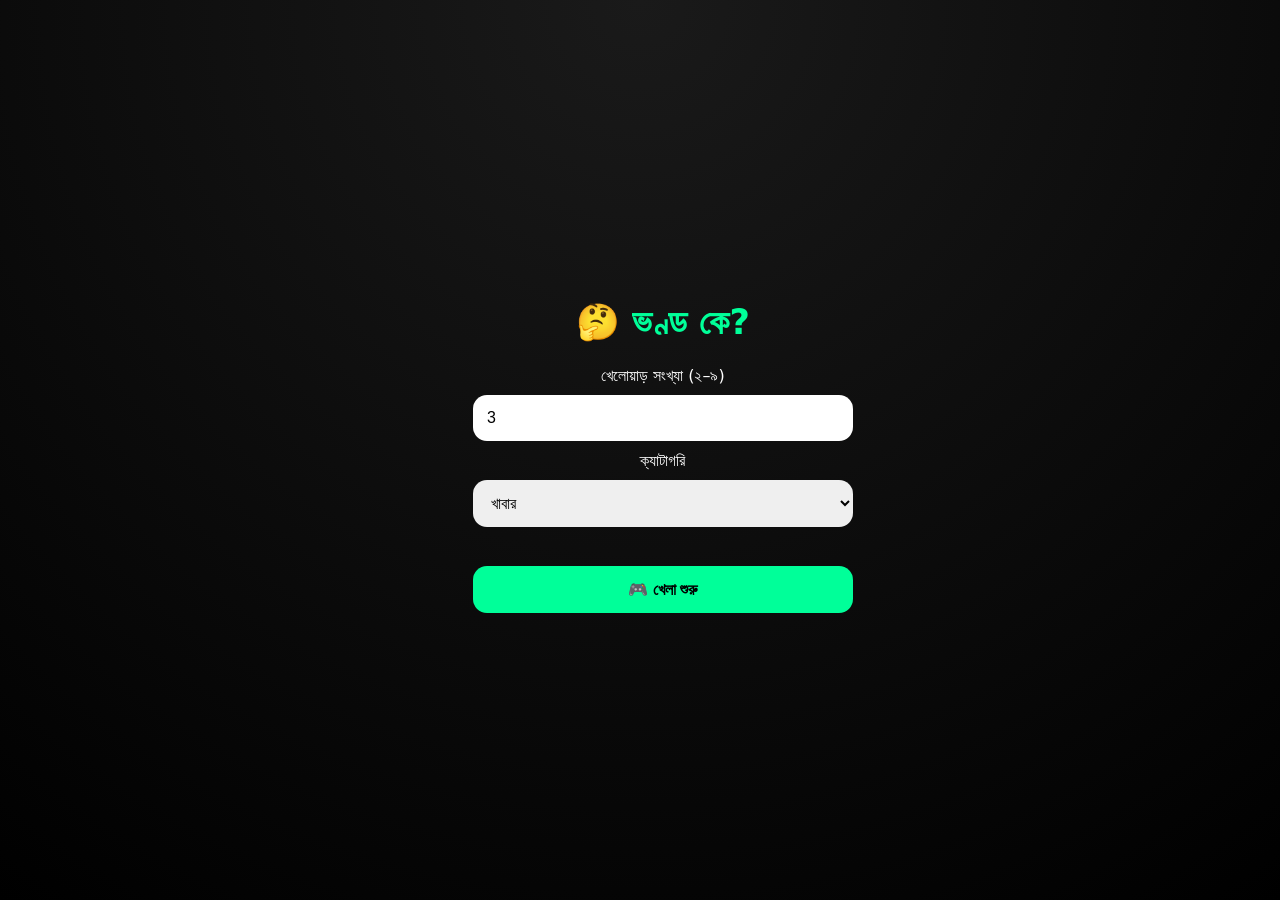
<file: index.html>
<!DOCTYPE html>
<html lang="bn">
<head>
  <meta charset="UTF-8">
  <meta name="viewport" content="width=device-width, initial-scale=1.0">
  <title>ভণ্ড কে?</title>
  <link rel="stylesheet" href="style.css">
  <link rel="shortcut icon" href="icon.svg" type="image/x-icon">
</head>
<body>

<div class="container">
  <h1>🤔 ভণ্ড কে?</h1>

  <label>খেলোয়াড় সংখ্যা (২–৯)</label>
  <input type="number" id="players" min="2" max="9" value="3">

  <label>ক্যাটাগরি</label>
  <select id="category">
    <option value="food">খাবার</option>
    <option value="animal">প্রাণী</option>
    <option value="celebrity">সেলিব্রিটি</option>
    <option value="object">দৈনন্দিন জিনিস</option>
  </select>

  <button onclick="startGame()">🎮 খেলা শুরু</button>

    <div id="card" class="card hidden">
    <div class="card-inner">
      <div class="card-face card-front">
        <p id="frontText">শুরু করতে চাপুন</p>         <small>চাপ দিয়ে ধরে রাখুন</small>
      </div>
      <div class="card-face card-back">
        <p id="backText"></p>
      </div>
    </div>
  </div>

    <button id="newGameButton" onclick="location.reload()">🔄 নতুন গেম</button>
</div>

<script src="script.js"></script>
</body>
</html>
</file>
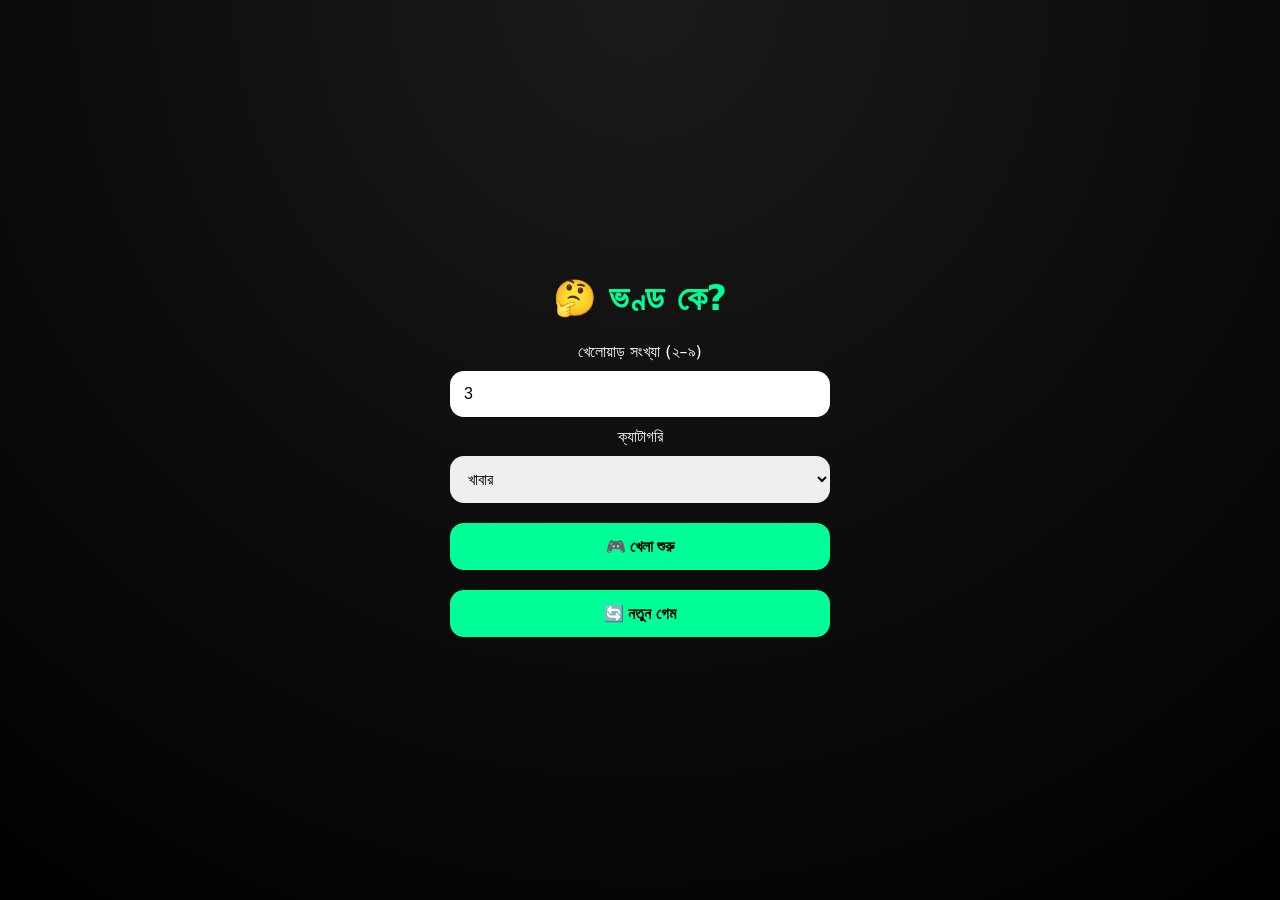
<file: indes.html>
<!DOCTYPE html>
<html lang="bn">
<head>
  <meta charset="UTF-8">
  <meta name="viewport" content="width=device-width, initial-scale=1.0">
  <title>ভণ্ড কে?</title>
  <link rel="stylesheet" href="style.css">
</head>
<body>

<div class="container">
  <h1>🤔 ভণ্ড কে?</h1>

  <label>খেলোয়াড় সংখ্যা (২–৯)</label>
  <input type="number" id="players" min="2" max="9" value="3">

  <label>ক্যাটাগরি</label>
  <select id="category">
    <option value="food">খাবার</option>
    <option value="animal">প্রাণী</option>
    <option value="celebrity">সেলিব্রিটি</option>
    <option value="object">দৈনন্দিন জিনিস</option>
  </select>

  <button onclick="startGame()">🎮 খেলা শুরু</button>

  <!-- FLIP CARD -->
  <div id="card" class="card hidden">
    <div class="card-inner">
      <div class="card-face card-front">
        <p id="frontText"></p>
        <small>চাপ দিয়ে ধরে রাখুন</small>
      </div>
      <div class="card-face card-back">
        <p id="backText"></p>
      </div>
    </div>
  </div>

  <button onclick="location.reload()">🔄 নতুন গেম</button>
</div>

<script src="script.js"></script>
</body>
</html>
</file>
<file: style.css>
:root {
  --accent: #00ff99;
}

* {
  box-sizing: border-box;
}

body {
  margin: 0;
  font-family: system-ui, sans-serif;
  background: radial-gradient(circle at top, #1a1a1a, #000);
  color: white;
  min-height: 100vh;
  display: flex;
  align-items: center;
  justify-content: center;
}

.container {
  width: 100%;
  max-width: 420px;
  padding: 20px;
  text-align: center;
}

h1 {
  color: var(--accent);
  font-size: clamp(1.6rem, 5vw, 2.2rem);
}

input, select, button {
  width: 100%;
  padding: 14px;
  margin: 10px 0;
  border-radius: 14px;
  border: none;
  font-size: clamp(14px, 4vw, 16px);
}

button {
  background: var(--accent);
  font-weight: bold;
}

.card {
  margin-top: 25px;
  perspective: 1200px;
}

.card-inner {
  position: relative;
  width: 100%;
  height: 220px;
  transform-style: preserve-3d;
  transition: transform 0.6s ease;
}

.card.flip .card-inner {
  transform: rotateY(180deg);
}

.card-face {
  position: absolute;
  width: 100%;
  height: 100%;
  border-radius: 20px;
  background: linear-gradient(145deg, #222, #111);
  display: flex;
  flex-direction: column;
  align-items: center;
  justify-content: center;
  backface-visibility: hidden;
  font-size: clamp(1.2rem, 5vw, 1.6rem);
  user-select: none;
}

.card-back {
  transform: rotateY(180deg);
}

small {
  opacity: 0.6;
  font-size: 0.8rem;
  margin-top: 10px;
}

.hidden {
  display: none;
}

/* Responsive */
@media (min-width: 600px) {
  .card-inner {
    height: 260px;
  }
}
/* Add this to your style.css */
#newGameButton {
    display: none;
    /* You may want to add other styling for the button here */
}
</file>
